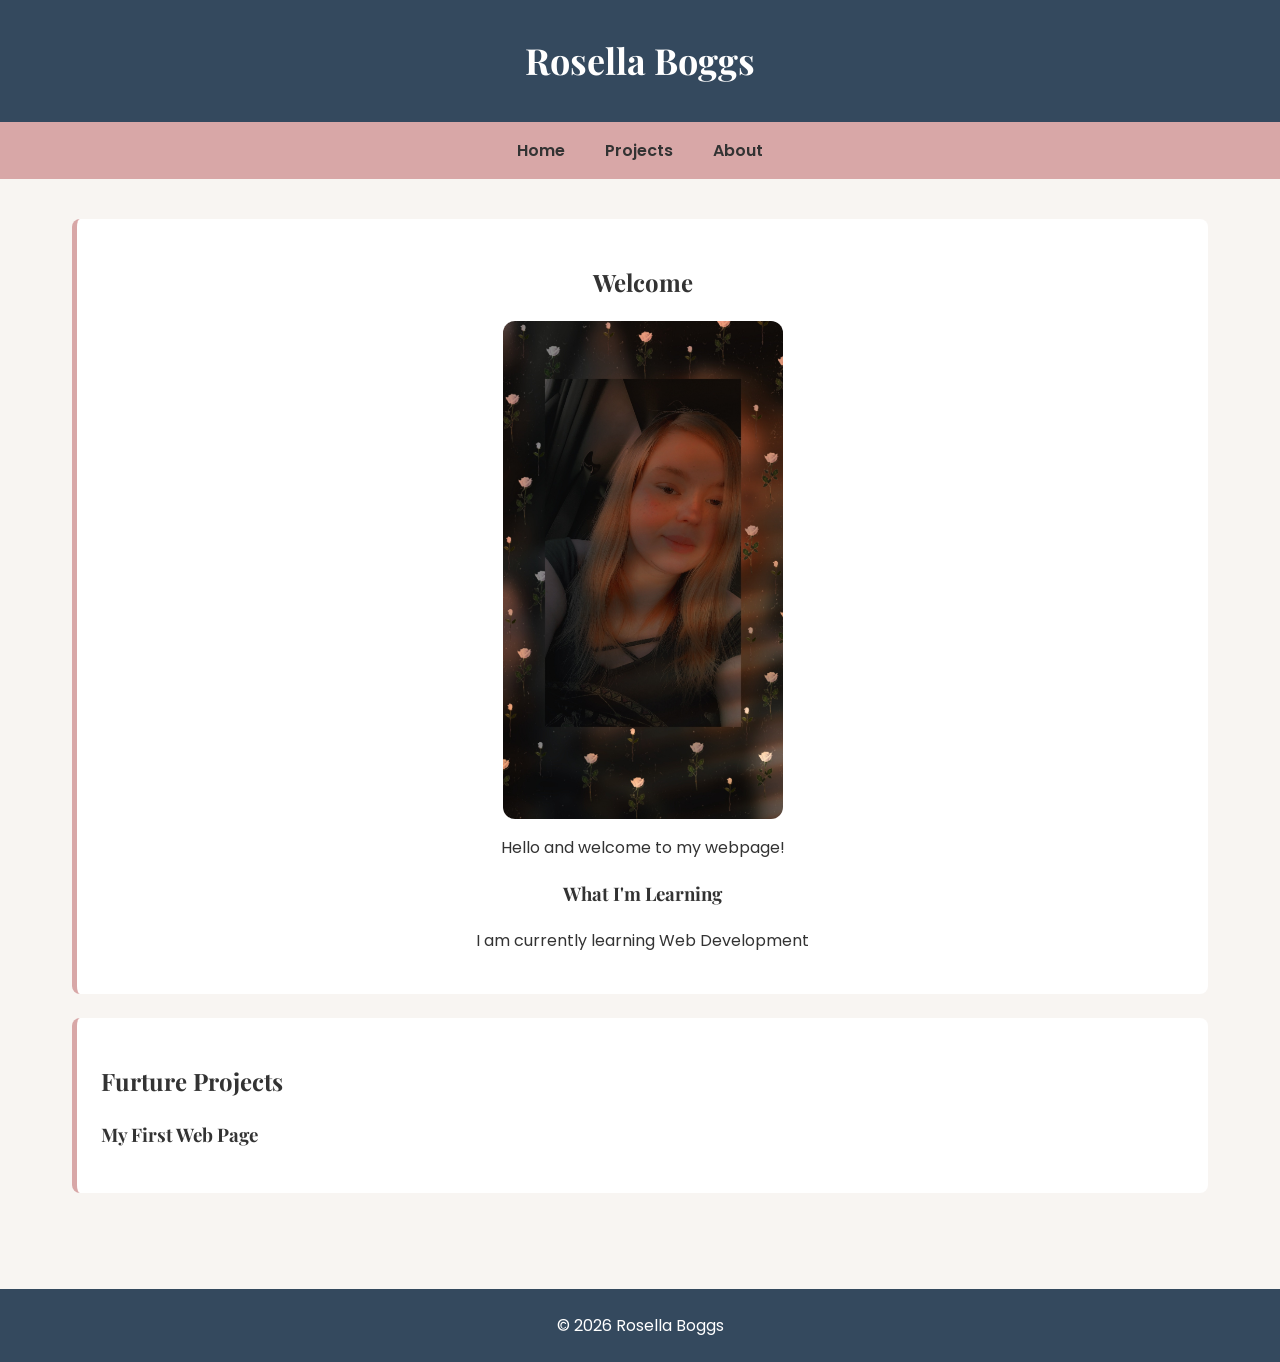
<file: START_site/index.html>
<!DOCTYPE html>
<!-- DEV.140 · Week 2 · Lecture 4 · START: follow along with the class. All three pages live in this ONE folder. -->
<html lang="en">
<head>
  <meta charset="UTF-8">
  <meta name="viewport" content="width=device-width, initial-scale=1.0">
  <title>Home</title>
  <link rel="stylesheet" href="style.css">
</head>
<body>
  <header>
    <h1>Rosella Boggs</h1>
  </header>
  <nav>
    <ul>
      <li><a href="index.html">Home</a></li>
      <li><a href="projects.html">Projects</a></li>
      <li><a href="about.html">About</a></li>
    </ul>
  </nav>
  <main>
   <section class="content-section" id="welcome">
      <h2>Welcome</h2>
      <img src="images/Snapchat-322236450.jpg" alt="Rosella smiling">
      <p>Hello and welcome to my webpage!</p>
      <h3>What I'm Learning</h3>
      <p>I am currently learning Web Development</p>
    </section>
     <section class="content-section">
      <h2>Furture Projects</h2>
      <h3>My First Web Page</h3>
    </section>
  </main>
  <footer>
    <p>&copy; 2026 Rosella Boggs</p>
  </footer>
</body>
</html>
</file>
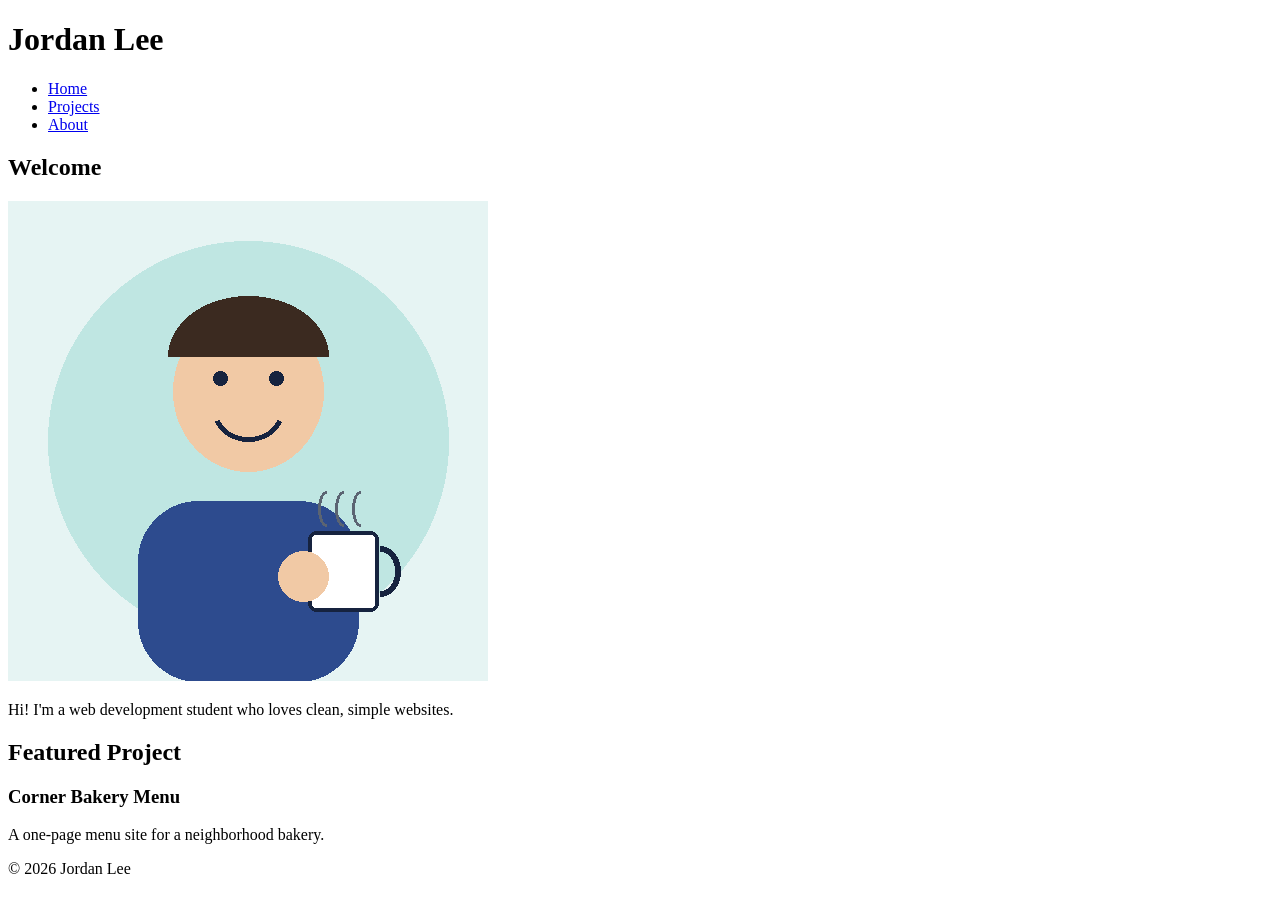
<file: Web Develpment Project/L4_student_files/EXEMPLAR_site/index.html>
<!DOCTYPE html>
<!-- DEV.140 · Milestone 1 / Homework 1 example: 3 linked pages, the same menu everywhere, semantic tags, headings in order. -->
<html lang="en">
<head>
  <meta charset="UTF-8">
  <meta name="viewport" content="width=device-width, initial-scale=1.0">
  <title>Jordan Lee | Home</title>
</head>
<body>
  <header>
    <h1>Jordan Lee</h1>
  </header>
  <nav>
    <ul>
      <li><a href="index.html">Home</a></li>
      <li><a href="projects.html">Projects</a></li>
      <li><a href="about.html">About</a></li>
    </ul>
  </nav>
  <main>
    <section>
      <h2>Welcome</h2>
      <img src="images/me.png" alt="Jordan smiling, holding a coffee mug">
      <p>Hi! I'm a web development student who loves clean, simple websites.</p>
    </section>
    <section>
      <h2>Featured Project</h2>
      <h3>Corner Bakery Menu</h3>
      <p>A one-page menu site for a neighborhood bakery.</p>
    </section>
  </main>
  <footer>
    <p>&copy; 2026 Jordan Lee</p>
  </footer>
</body>
</html>
</file>
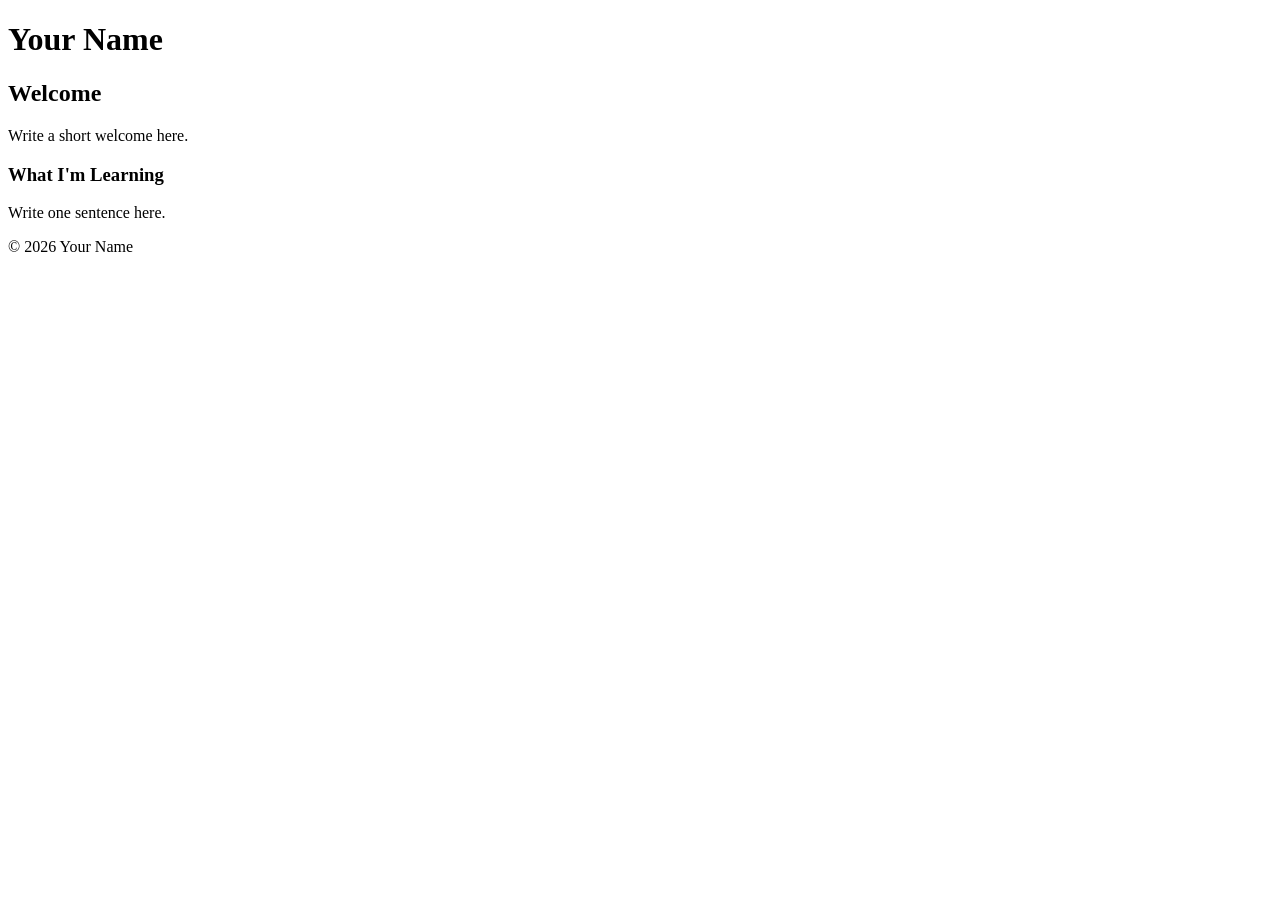
<file: Web Develpment Project/L4_student_files/START_site/index.html>
<!DOCTYPE html>
<!-- DEV.140 · Week 2 · Lecture 4 · START: follow along with the class. All three pages live in this ONE folder. -->
<html lang="en">
<head>
  <meta charset="UTF-8">
  <meta name="viewport" content="width=device-width, initial-scale=1.0">
  <title>Home</title>
</head>
<body>
  <header>
    <h1>Your Name</h1>
  </header>
  <nav>
    <!-- TODO slide 12: type the menu here, together with me -->
  </nav>
  <main>
    <section>
      <h2>Welcome</h2>
      <p>Write a short welcome here.</p>
      <h3>What I'm Learning</h3>
      <p>Write one sentence here.</p>
    </section>
  </main>
  <footer>
    <p>&copy; 2026 Your Name</p>
  </footer>
</body>
</html>
</file>
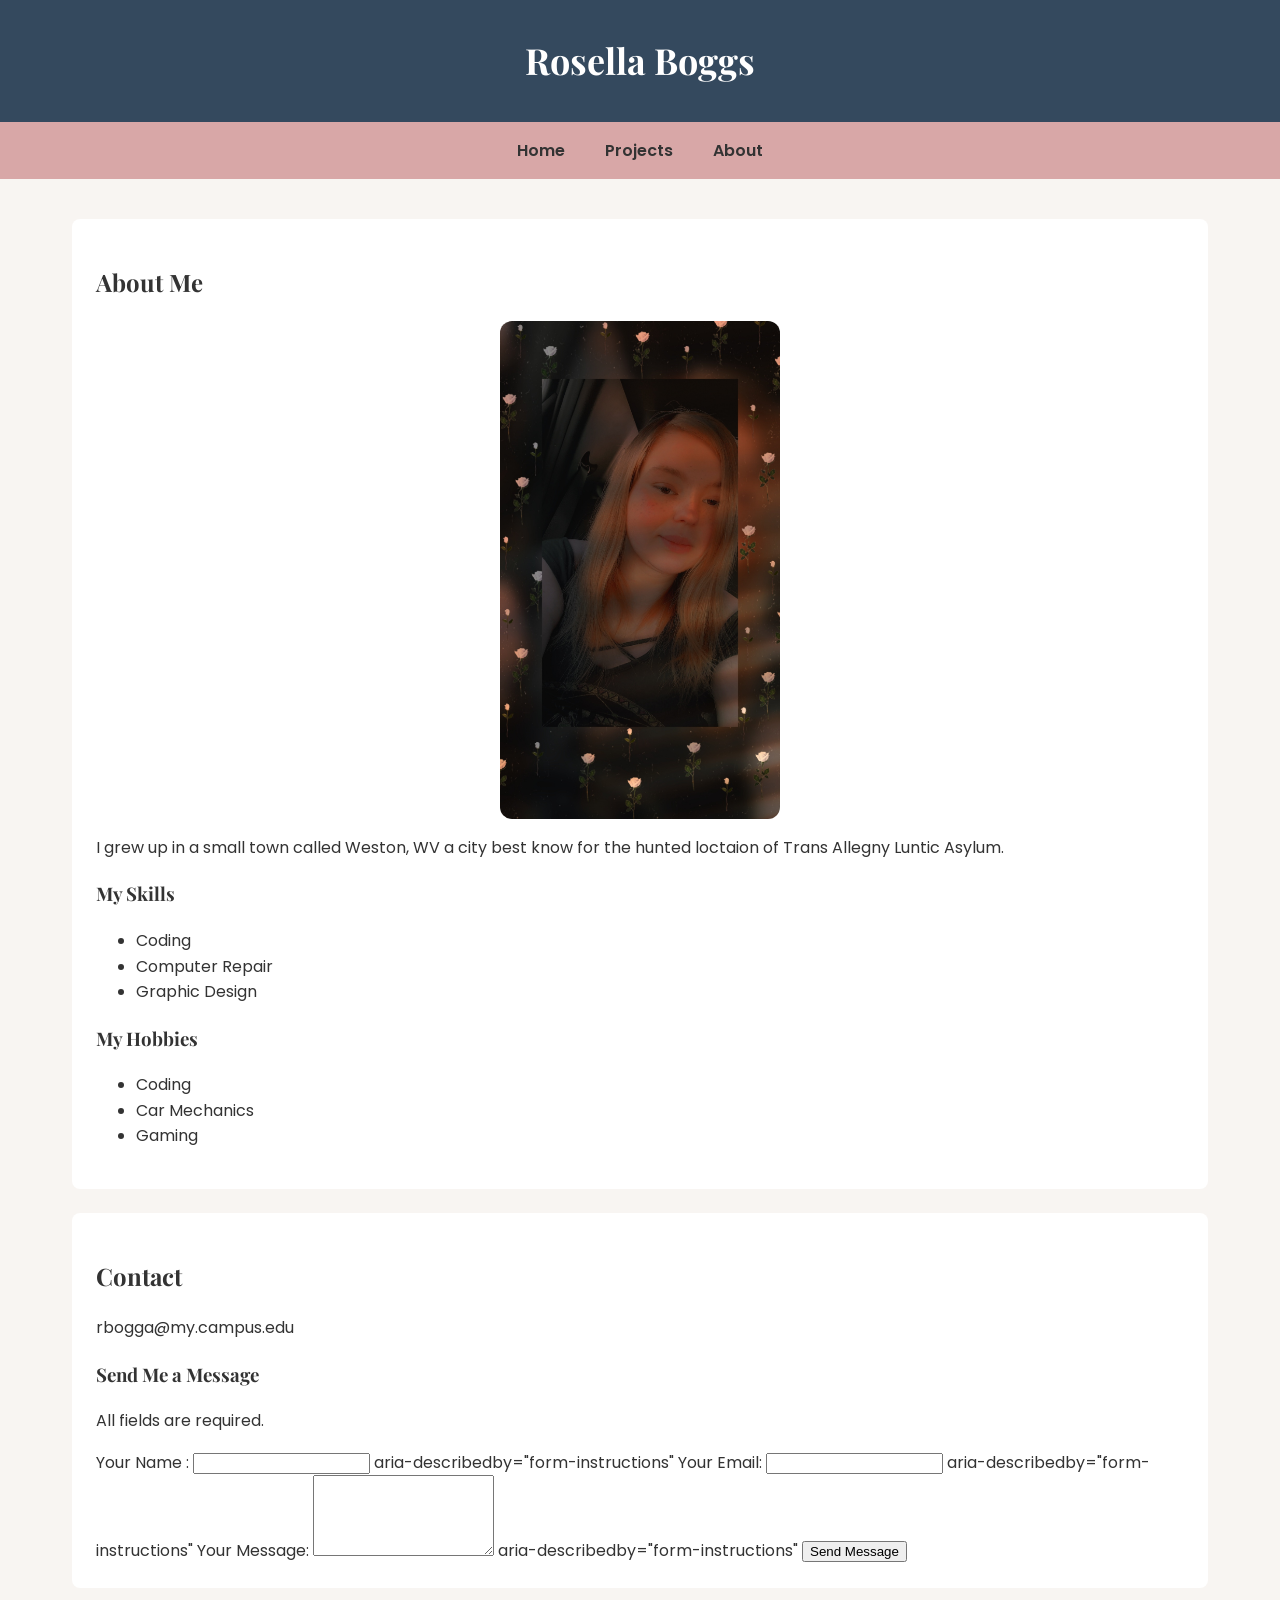
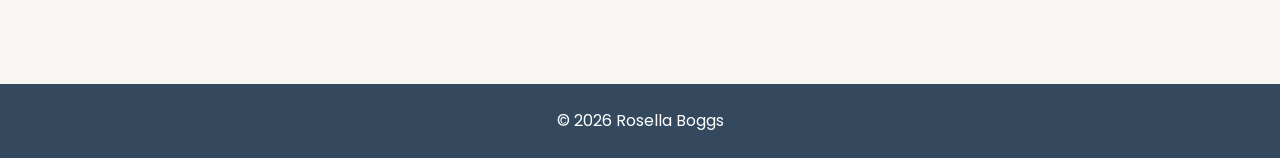
<file: START_site/about.html>
<!DOCTYPE html>
<!-- DEV.140 · Week 2 · Lecture 4 · START: follow along with the class. All three pages live in this ONE folder. -->
<html lang="en">
<head>
  <meta charset="UTF-8">
  <meta name="viewport" content="width=device-width, initial-scale=1.0">
  <title>About</title>
  <link rel="stylesheet" href="style.css">
</head>
<body>
  <header>
    <h1>Rosella Boggs</h1>
  </header>
  <nav>
     <ul>
      <li><a href="index.html">Home</a></li>
      <li><a href="projects.html">Projects</a></li>
      <li><a href="about.html">About</a></li>
    </ul>
  </nav>
  <main>
    <section>
      <h2>About Me</h2>
      <img src="images/Snapchat-322236450.jpg" alt="Rosella facing foward smiling">
      <p> I grew up in a small town called Weston, WV a city best know for the hunted loctaion of Trans Allegny Luntic Asylum.</p>
      <h3>My Skills</h3>
      <ul>
        <li>Coding</li>
        <li>Computer Repair</li>
        <li>Graphic Design</li>
      </ul>
      <h3>My Hobbies</h3>
      <ul>
        <li>Coding</li>
        <li>Car Mechanics 
        <li>Gaming</li>
        </li>
      </ul>
    </section>
    <section>
      <h2>Contact</h2>
      <p>rbogga@my.campus.edu</p>
      <p><a href="https://www.linkedin.com/in/rosella-boggs-51a8893aa/"></a></p>
      <h3>Send Me a Message</h3>
      <form>
        <p id="form-instructions">All fields are required.</p>
  <label for="name">Your Name :</label>
<input type="text" id="name" name="name" required>
        aria-describedby="form-instructions"
  <label for="email">Your Email:</label>
<input type="email" id="email" name="email" required>
        aria-describedby="form-instructions"
        <label for="message">Your Message:</label>
<textarea id="message" name="message" rows="5" required></textarea>
        aria-describedby="form-instructions"
        <button type="submit">Send Message</button>
      </form>
    
    </section>
  </main>
  <footer>
   <p>&copy; 2026 Rosella Boggs</p>
  </footer>
</body>
</html>
</file>
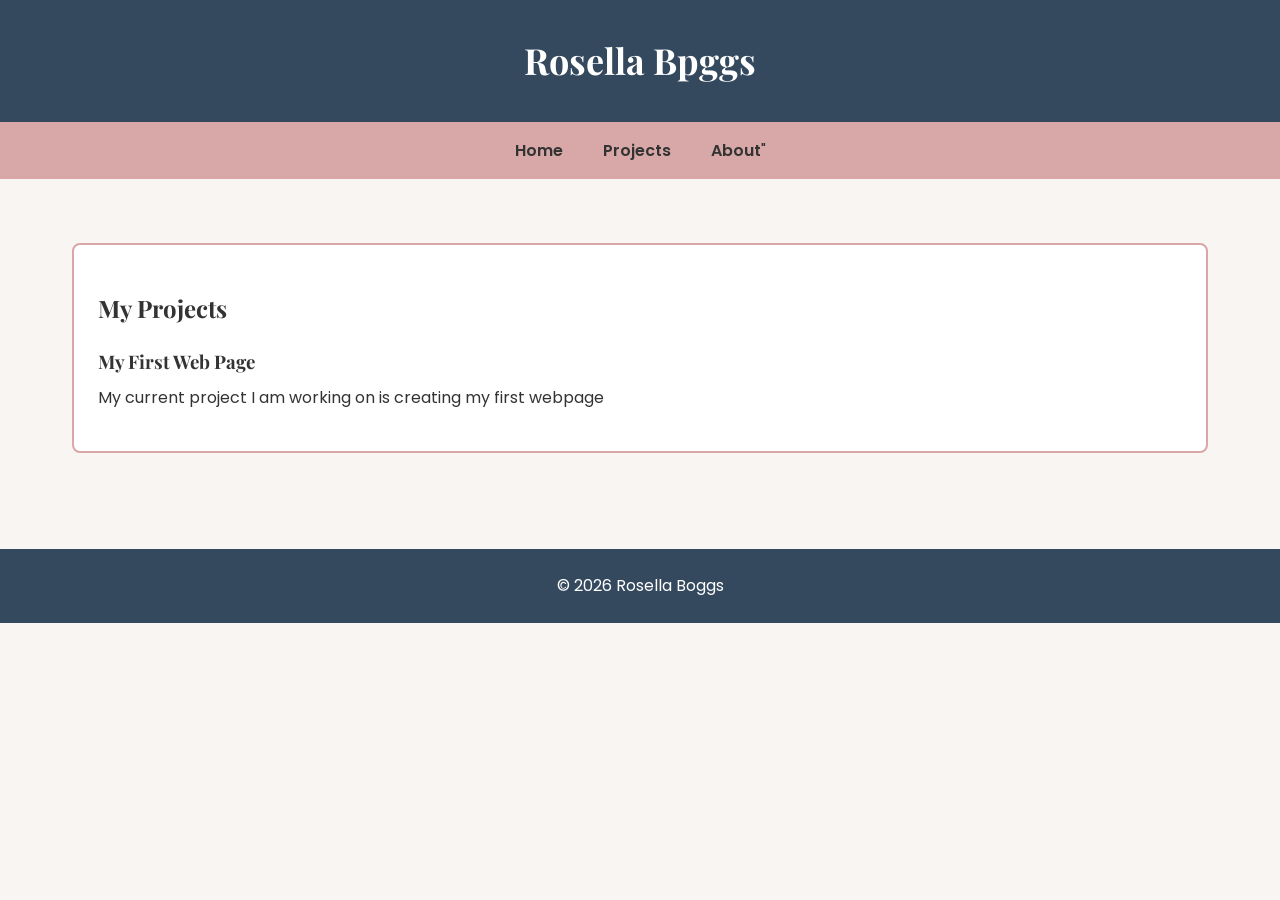
<file: START_site/projects.html>
<!DOCTYPE html>
<!-- DEV.140 · Week 2 · Lecture 4 · START: follow along with the class. All three pages live in this ONE folder. -->
<html lang="en">
<head>
  <meta charset="UTF-8">
  <meta name="viewport" content="width=device-width, initial-scale=1.0">
  <title>Projects</title>
  <link rel="stylesheet" href="style.css">
</head>
<body>
  <header>
    <h1>Rosella Bpggs</h1>
  </header>
  <nav>
    <ul>
      <li><a href="index.html">Home</a></li>
      <li><a href="projects.html">Projects</a></li>
      <li><a href="about.html">About</a>"</li>
    </ul>
  </nav>
  <main>
   <section class="project-card">
      <h2>My Projects</h2>
      <h3>My First Web Page</h3>
      <p>My current project I am working on is creating my first webpage</p>
    </section>
  </main>
  <footer>
    <p>&copy; 2026 Rosella Boggs</p>
  </footer>
</body>
</html>
</file>
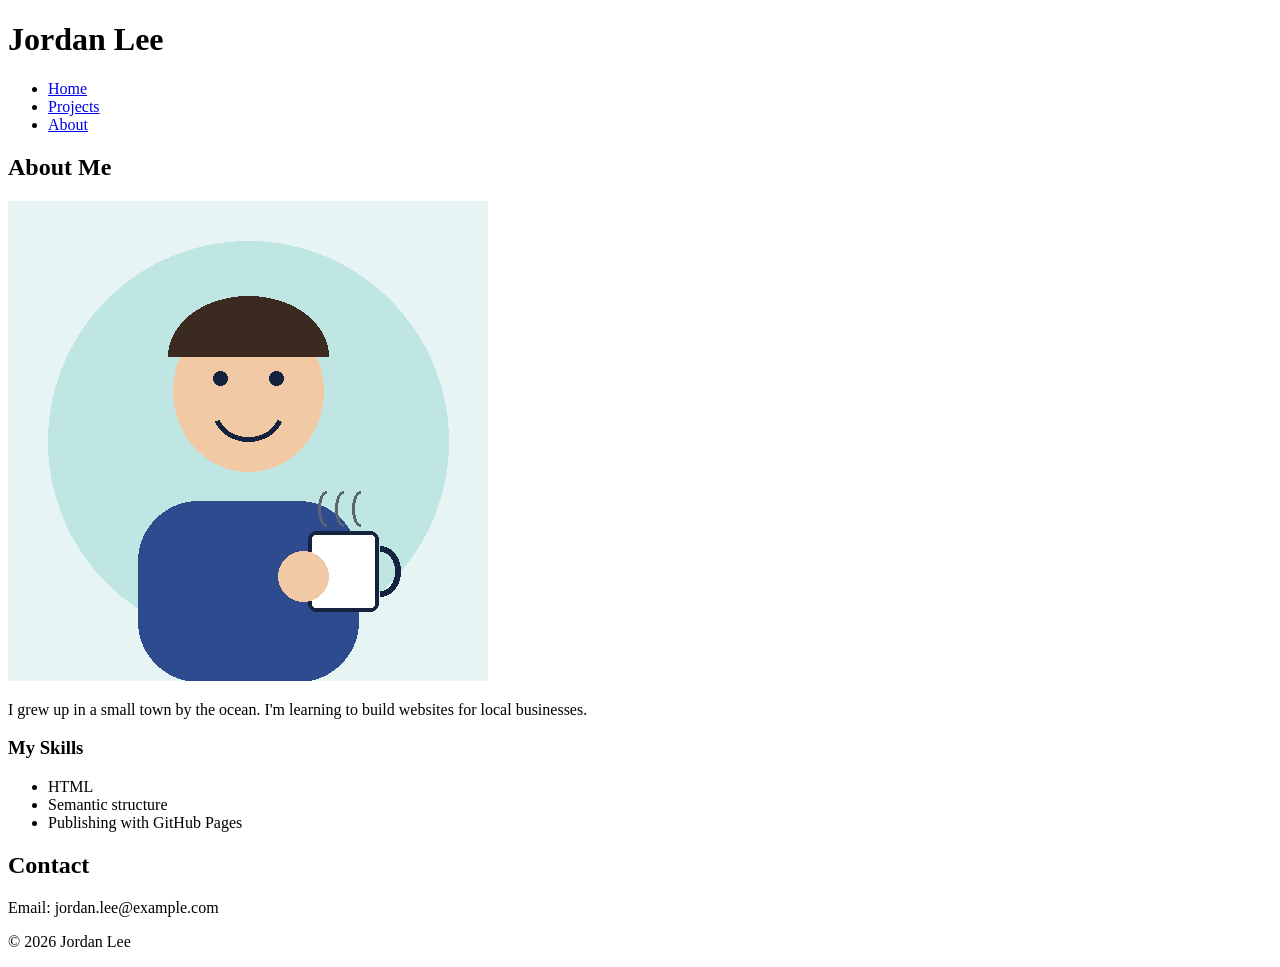
<file: Web Develpment Project/L4_student_files/EXEMPLAR_site/about.html>
<!DOCTYPE html>
<!-- DEV.140 · Milestone 1 / Homework 1 example: 3 linked pages, the same menu everywhere, semantic tags, headings in order. -->
<html lang="en">
<head>
  <meta charset="UTF-8">
  <meta name="viewport" content="width=device-width, initial-scale=1.0">
  <title>Jordan Lee | About</title>
</head>
<body>
  <header>
    <h1>Jordan Lee</h1>
  </header>
  <nav>
    <ul>
      <li><a href="index.html">Home</a></li>
      <li><a href="projects.html">Projects</a></li>
      <li><a href="about.html">About</a></li>
    </ul>
  </nav>
  <main>
    <section>
      <h2>About Me</h2>
      <img src="images/me.png" alt="Jordan smiling, holding a coffee mug">
      <p>I grew up in a small town by the ocean. I'm learning to build websites for local businesses.</p>
      <h3>My Skills</h3>
      <ul>
        <li>HTML</li>
        <li>Semantic structure</li>
        <li>Publishing with GitHub Pages</li>
      </ul>
    </section>
    <section>
      <h2>Contact</h2>
      <p>Email: jordan.lee@example.com</p>
    </section>
  </main>
  <footer>
    <p>&copy; 2026 Jordan Lee</p>
  </footer>
</body>
</html>
</file>
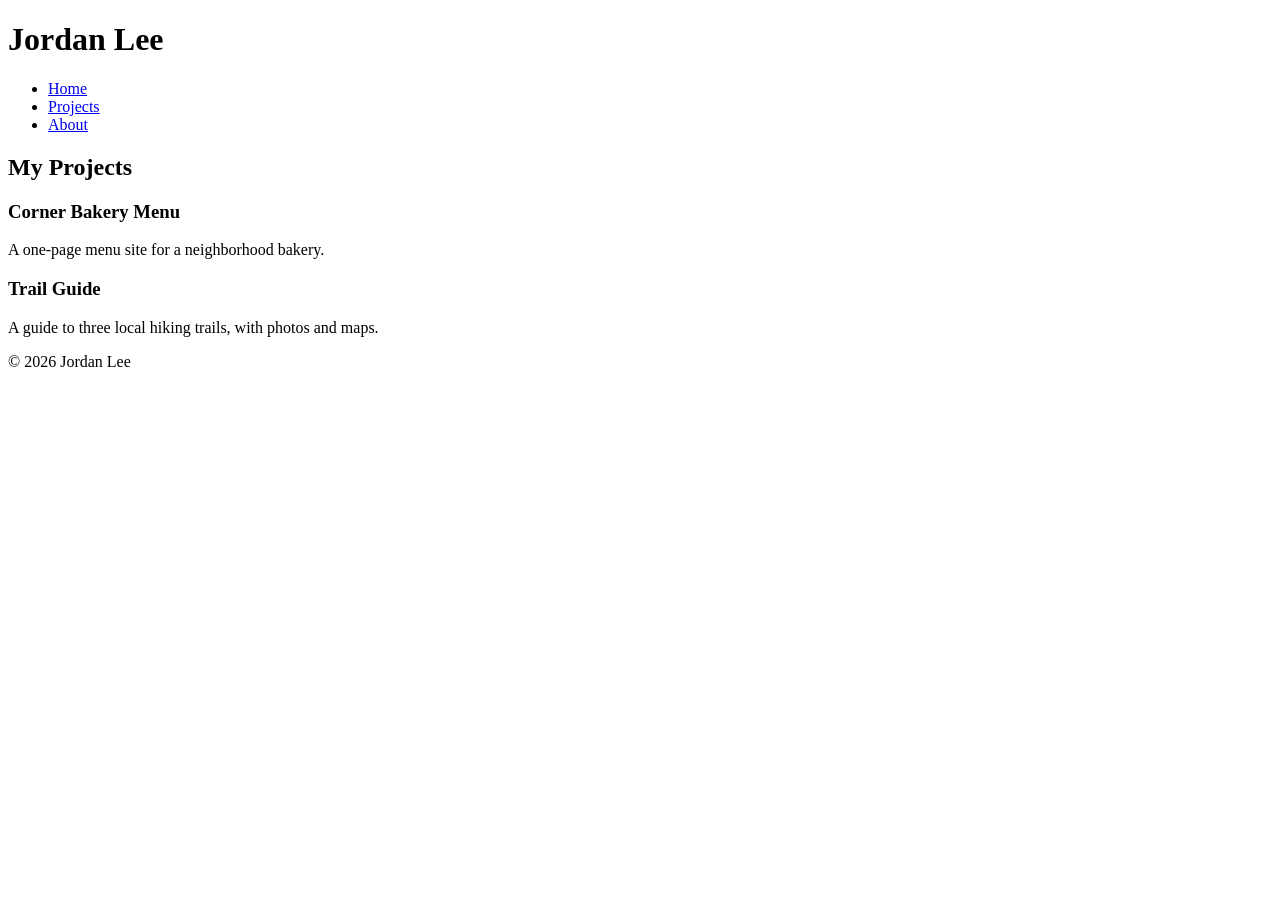
<file: Web Develpment Project/L4_student_files/EXEMPLAR_site/projects.html>
<!DOCTYPE html>
<!-- DEV.140 · Milestone 1 / Homework 1 example: 3 linked pages, the same menu everywhere, semantic tags, headings in order. -->
<html lang="en">
<head>
  <meta charset="UTF-8">
  <meta name="viewport" content="width=device-width, initial-scale=1.0">
  <title>Jordan Lee | Projects</title>
</head>
<body>
  <header>
    <h1>Jordan Lee</h1>
  </header>
  <nav>
    <ul>
      <li><a href="index.html">Home</a></li>
      <li><a href="projects.html">Projects</a></li>
      <li><a href="about.html">About</a></li>
    </ul>
  </nav>
  <main>
    <section>
      <h2>My Projects</h2>
      <article>
        <h3>Corner Bakery Menu</h3>
        <p>A one-page menu site for a neighborhood bakery.</p>
      </article>
      <article>
        <h3>Trail Guide</h3>
        <p>A guide to three local hiking trails, with photos and maps.</p>
      </article>
    </section>
  </main>
  <footer>
    <p>&copy; 2026 Jordan Lee</p>
  </footer>
</body>
</html>
</file>
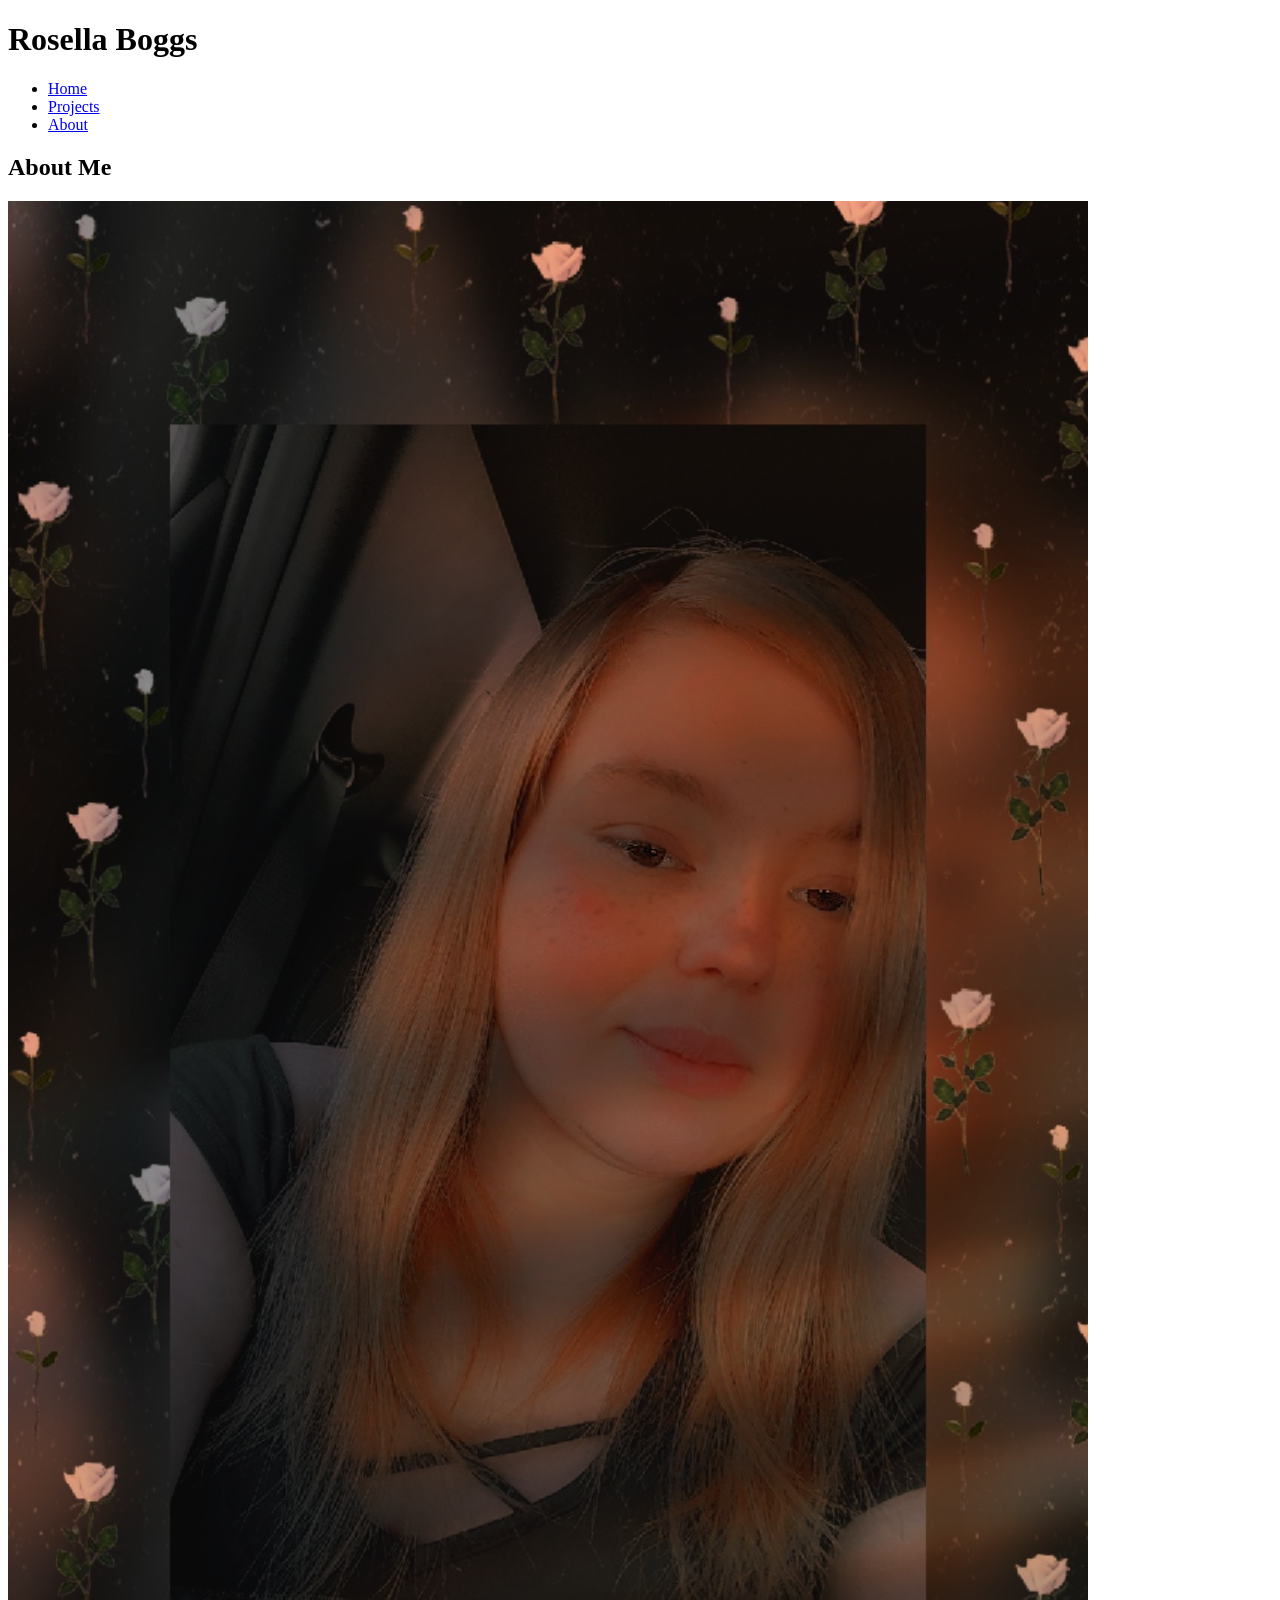
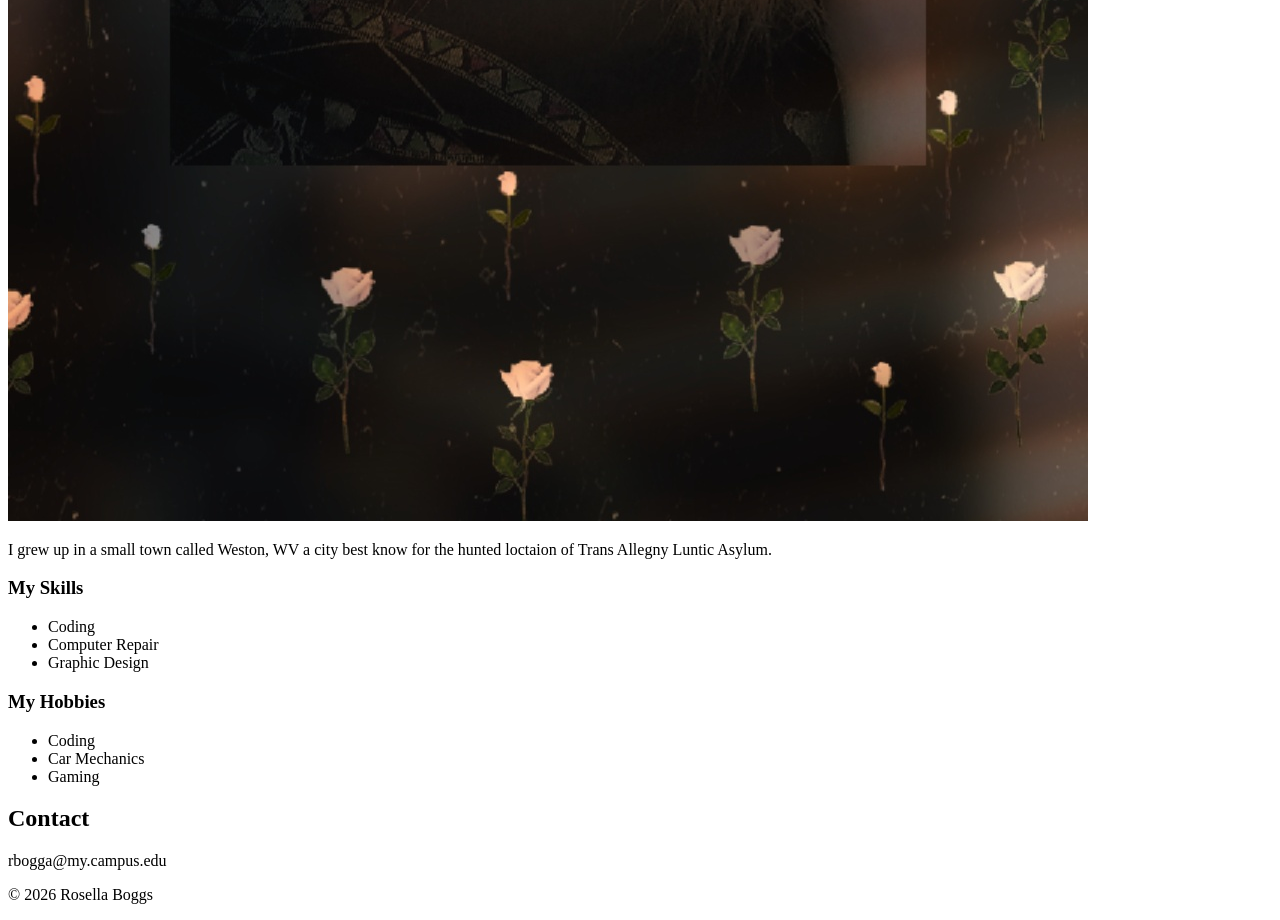
<file: Web Develpment Project/L4_student_files/START_site/about.html>
<!DOCTYPE html>
<!-- DEV.140 · Week 2 · Lecture 4 · START: follow along with the class. All three pages live in this ONE folder. -->
<html lang="en">
<head>
  <meta charset="UTF-8">
  <meta name="viewport" content="width=device-width, initial-scale=1.0">
  <title>About</title>
</head>
<body>
  <header>
    <h1>Rosella Boggs</h1>
  </header>
  <nav>
     <ul>
      <li><a href="index.html">Home</a></li>
      <li><a href="projects.html">Projects</a></li>
      <li><a href="about.html">About</a></li>
    </ul>
  </nav>
  <main>
    <section>
      <h2>About Me</h2>
      <img src="images/Snapchat-322236450.jpg" alt="Rosella facing foward smiling">
      <p> I grew up in a small town called Weston, WV a city best know for the hunted loctaion of Trans Allegny Luntic Asylum.</p>
      <h3>My Skills</h3>
      <ul>
        <li>Coding</li>
        <li>Computer Repair</li>
        <li>Graphic Design</li>
      </ul>
      <h3>My Hobbies</h3>
      <ul>
        <li>Coding</li>
        <li>Car Mechanics 
        <li>Gaming</li>
        </li>
      </ul>
    </section>
    <section>
      <h2>Contact</h2>
      <p>rbogga@my.campus.edu</p>
      <p><a href="https://www.linkedin.com/in/rosella-boggs-51a8893aa/"></a></p>
    </section>
  </main>
  <footer>
   <p>&copy; 2026 Rosella Boggs</p>
  </footer>
</body>
</html>
</file>
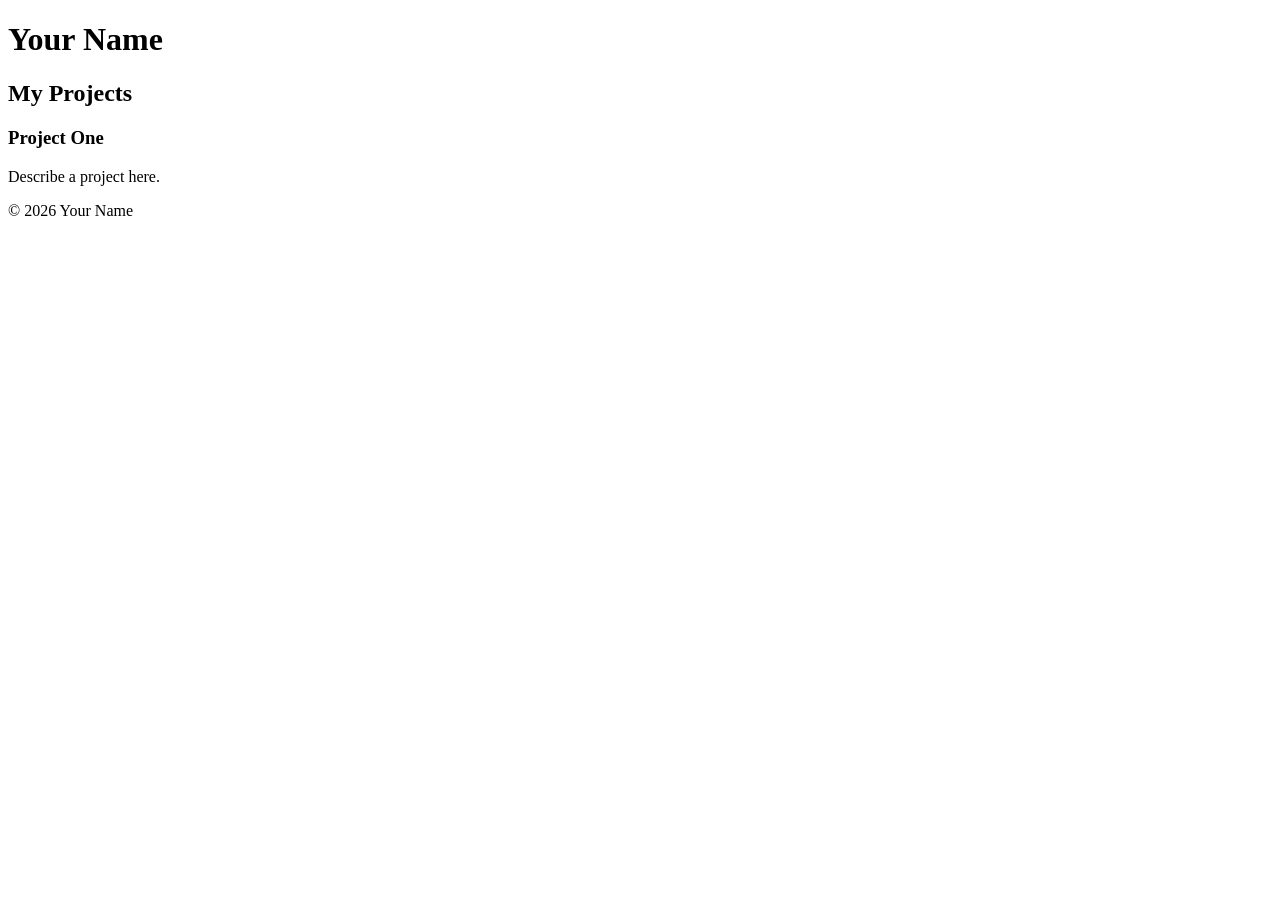
<file: Web Develpment Project/L4_student_files/START_site/projects.html>
<!DOCTYPE html>
<!-- DEV.140 · Week 2 · Lecture 4 · START: follow along with the class. All three pages live in this ONE folder. -->
<html lang="en">
<head>
  <meta charset="UTF-8">
  <meta name="viewport" content="width=device-width, initial-scale=1.0">
  <title>Projects</title>
</head>
<body>
  <header>
    <h1>Your Name</h1>
  </header>
  <nav>
    <!-- TODO slide 12: paste the SAME menu from index.html here -->
  </nav>
  <main>
    <section>
      <h2>My Projects</h2>
      <h3>Project One</h3>
      <p>Describe a project here.</p>
    </section>
  </main>
  <footer>
    <p>&copy; 2026 Your Name</p>
  </footer>
</body>
</html>
</file>
<file: START_site/style.css>
@import url('https://fonts.googleapis.com/css2?family=Playfair+Display:wght@500;600;700&family=Poppins:wght@400;500;600&display=swap');

/* Color palette and spacing */
:root {
  --primary-color: #34495e;
  --secondary-color: #d8a7a7;
  --background-color: #f8f5f2;
  --text-color: #333333;
  --white: #ffffff;

  --spacing: 8px;
}

/* Basic page styling */
* {
  box-sizing: border-box;
}

body {
  font-family: 'Poppins', sans-serif;
  background-color: var(--background-color);
  color: var(--text-color);
  margin: 0;
  line-height: 1.6;
}

h1, h2, h3 {
  font-family: 'Playfair Display', serif;
}

header {
  background-color: var(--primary-color);
  color: var(--white);
  text-align: center;
  padding: 32px 16px;
}

header h1 {
  margin: 0;
  font-size: 36px;
}

main {
  max-width: 1200px;
  margin: 0 auto;
  padding: 32px 24px;
}

section {
  background-color: var(--white);
  padding: 24px;
  margin-bottom: 24px;
  border-radius: 8px;
}

/* Navigation styling */
nav {
  background-color: var(--secondary-color);
  padding: 16px;
}

nav ul {
  list-style: none;
  display: flex;
  justify-content: center;
  gap: 32px;
  margin: 0;
  padding: 0;
}

nav a {
  text-decoration: none;
  color: var(--text-color);
  font-weight: 600;
}

nav a:hover {
  color: var(--white);
}

/* Profile image */
img {
  max-width: 100%;
  width: 280px;
  height: auto;
  display: block;
  margin: 16px auto;
  border-radius: 12px;
}

/* Footer */
footer {
  background-color: var(--primary-color);
  color: var(--white);
  text-align: center;
  padding: 24px;
  margin-top: 32px;
}

footer p {
  margin: 0;
}

/* Class selector */
.content-section {
  border-left: 5px solid var(--secondary-color);
}

/* ID selector */
#welcome {
  text-align: center;
}

/* Mobile devices */
@media screen and (max-width: 600px) {

  header h1 {
    font-size: 28px;
  }

  nav ul {
    flex-direction: column;
    align-items: center;
    gap: 16px;
  }

  main {
    padding: 16px;
  }

  section {
    padding: 16px;
  }

  img {
    width: 100%;
    max-width: 280px;
  }

}

/* Tablet devices */
@media screen and (min-width: 601px) and (max-width: 900px) {

  main {
    padding: 24px;
  }

  nav ul {
    gap: 24px;
  }

  section {
    padding: 24px;
  }

}

/* Desktop devices */
@media screen and (min-width: 901px) {

  main {
    padding: 40px 32px;
  }

  nav ul {
    gap: 40px;
  }

}

.project-card {
  background-color: var(--white);
  padding: 24px;
  margin: 24px 0;
  border-radius: 8px;
  border: 2px solid var(--secondary-color);
}
.project-card h3 {
  margin-bottom: 8px;
}

.project-card p {
  margin-top: 0;
}
</file>
